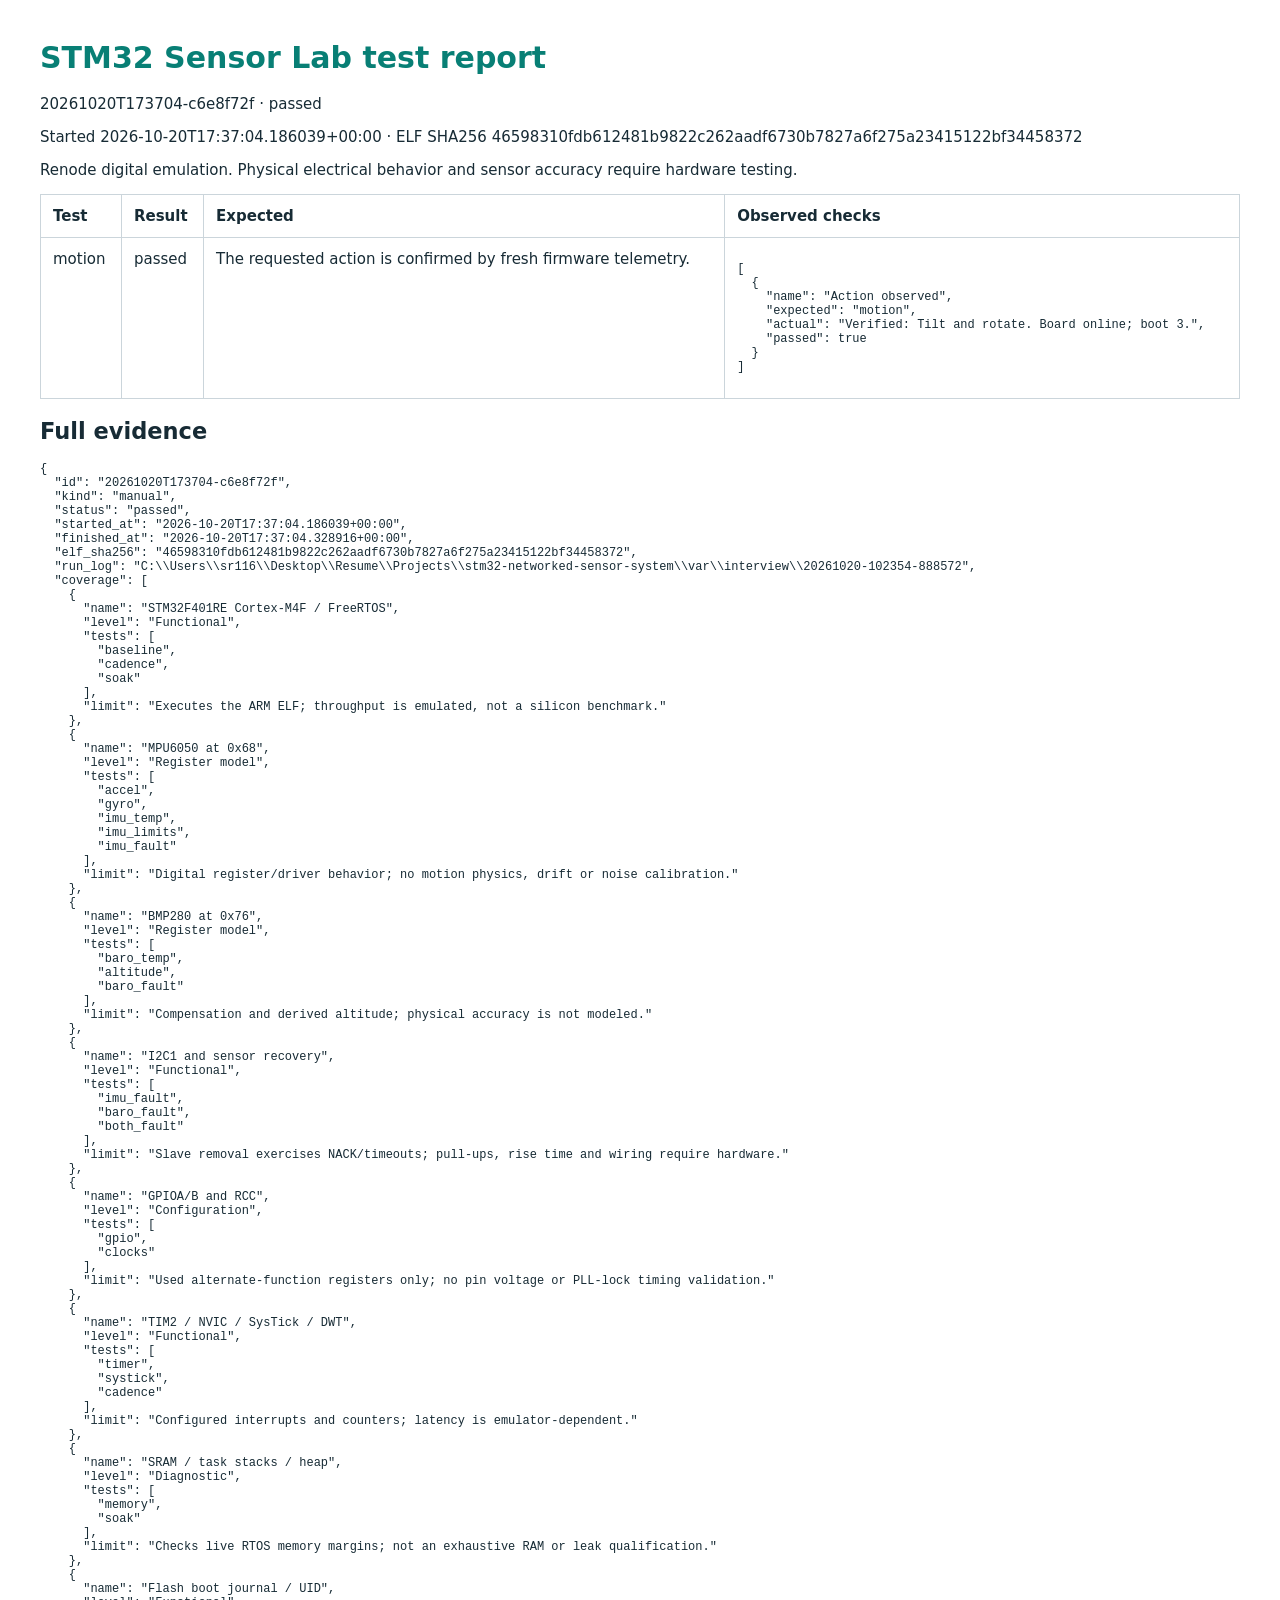
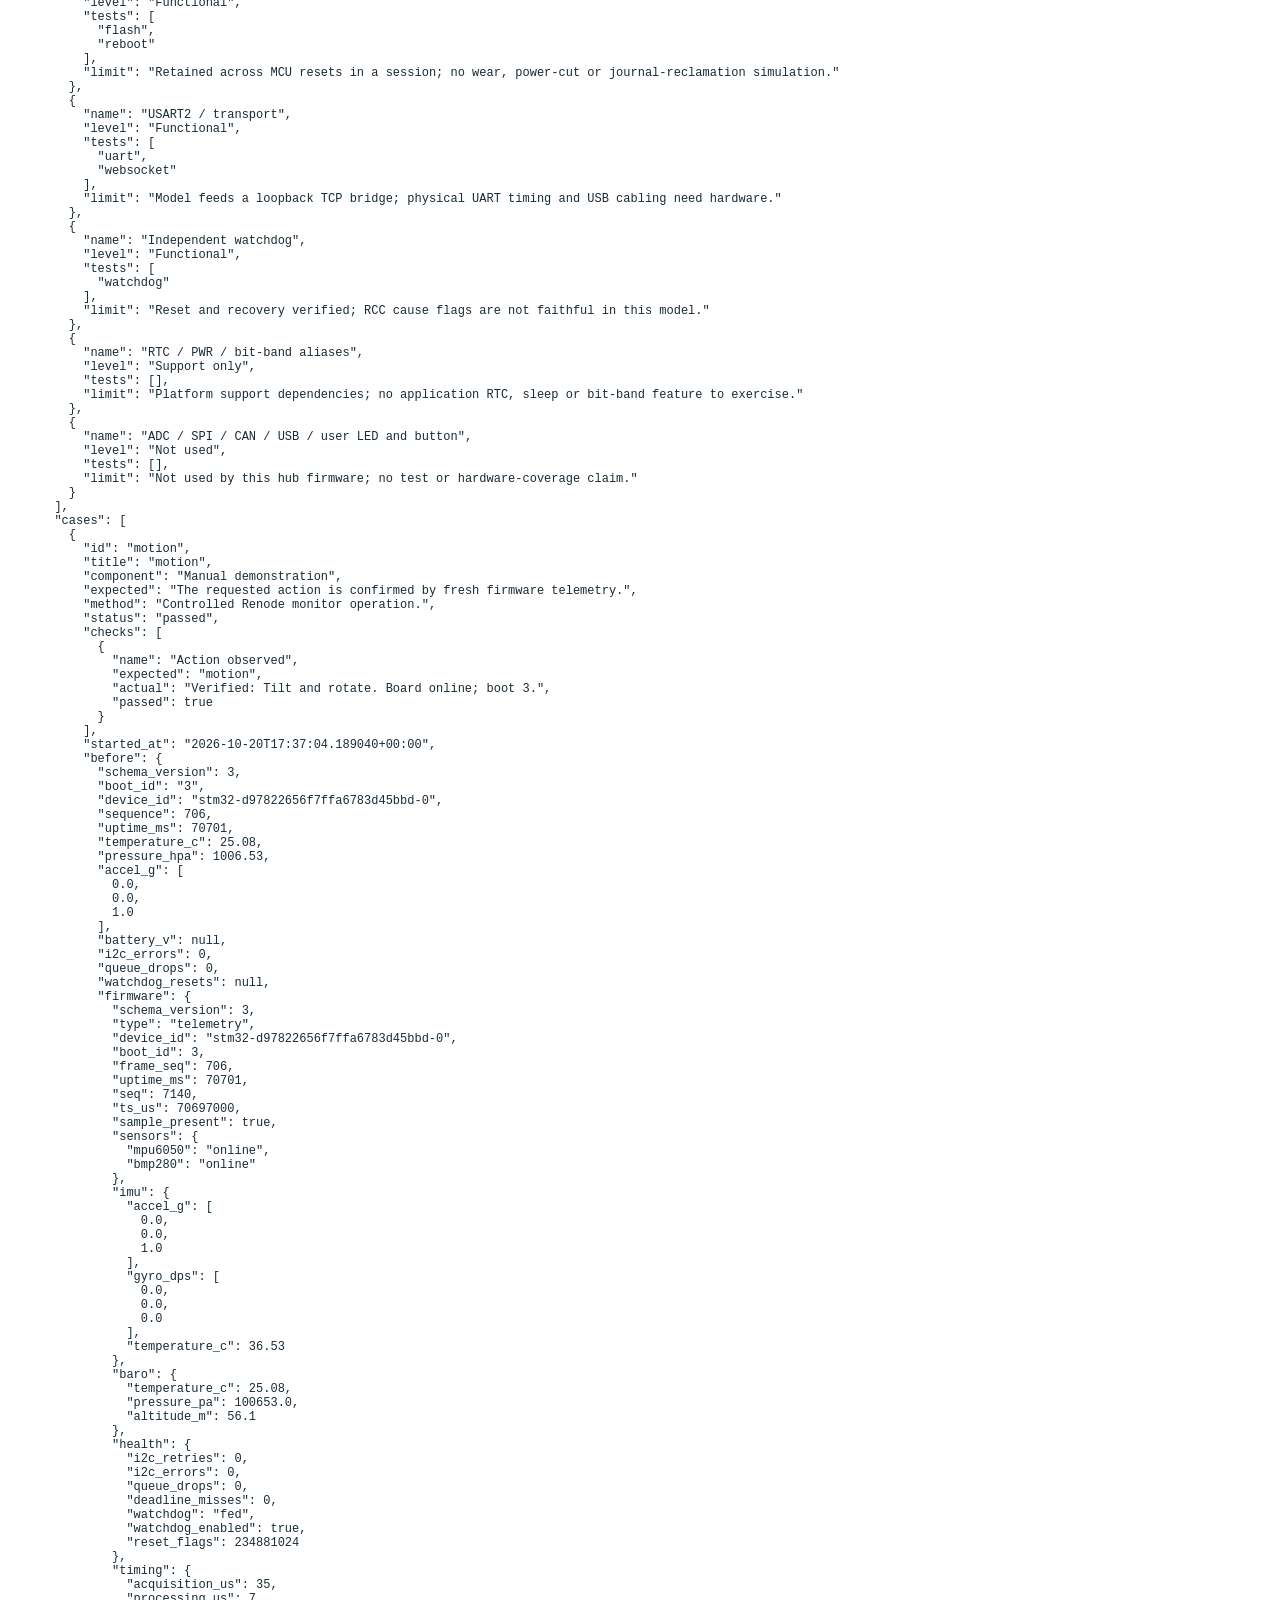
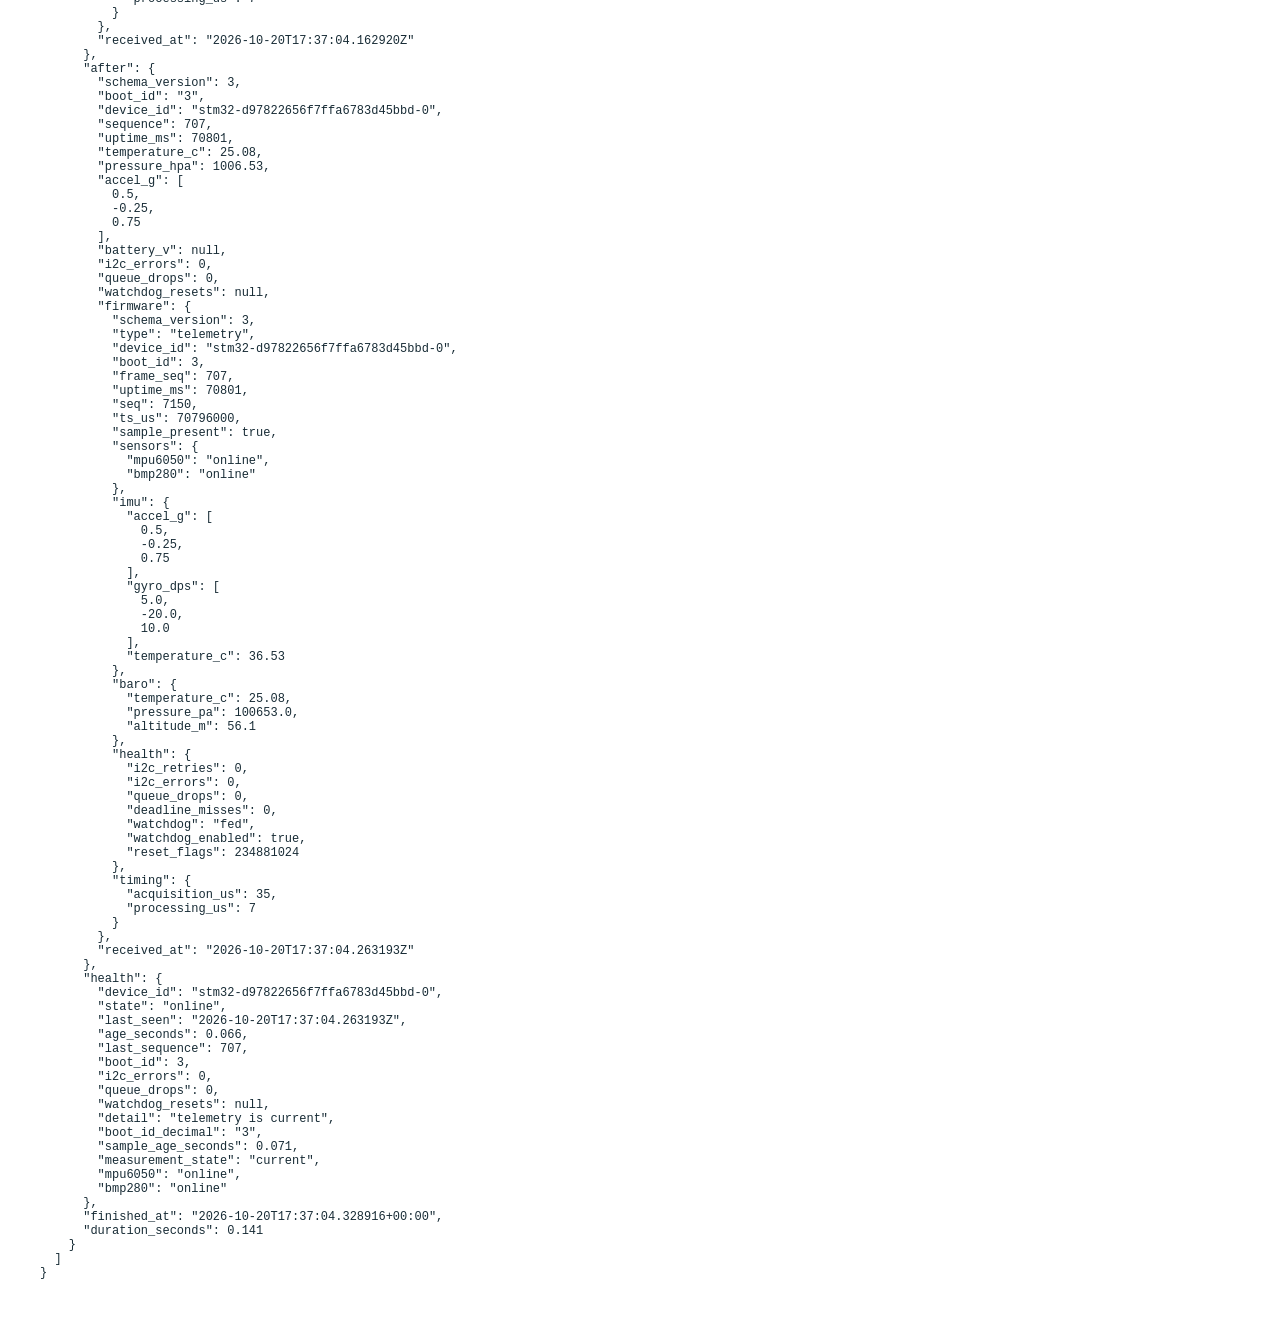
<file: docs/validation/acceleration-demo-20261020/acceleration.html>
<!doctype html><html lang="en"><meta charset="utf-8"><title>STM32 test report</title><style>body{font:15px system-ui;margin:40px;color:#172b35}table{border-collapse:collapse;width:100%}td,th{border:1px solid #cbd5db;padding:12px;text-align:left;vertical-align:top}pre{white-space:pre-wrap;font-size:12px}h1{color:#087f75}@media print{body{margin:0}tr{break-inside:avoid}}</style><h1>STM32 Sensor Lab test report</h1><p>20261020T173704-c6e8f72f · passed</p><p>Started 2026-10-20T17:37:04.186039+00:00 · ELF SHA256 46598310fdb612481b9822c262aadf6730b7827a6f275a23415122bf34458372</p><p>Renode digital emulation. Physical electrical behavior and sensor accuracy require hardware testing.</p><table><tr><th>Test</th><th>Result</th><th>Expected</th><th>Observed checks</th></tr><tr><td>motion</td><td>passed</td><td>The requested action is confirmed by fresh firmware telemetry.</td><td><pre>[
  {
    &quot;name&quot;: &quot;Action observed&quot;,
    &quot;expected&quot;: &quot;motion&quot;,
    &quot;actual&quot;: &quot;Verified: Tilt and rotate. Board online; boot 3.&quot;,
    &quot;passed&quot;: true
  }
]</pre></td></tr></table><h2>Full evidence</h2><pre>{
  &quot;id&quot;: &quot;20261020T173704-c6e8f72f&quot;,
  &quot;kind&quot;: &quot;manual&quot;,
  &quot;status&quot;: &quot;passed&quot;,
  &quot;started_at&quot;: &quot;2026-10-20T17:37:04.186039+00:00&quot;,
  &quot;finished_at&quot;: &quot;2026-10-20T17:37:04.328916+00:00&quot;,
  &quot;elf_sha256&quot;: &quot;46598310fdb612481b9822c262aadf6730b7827a6f275a23415122bf34458372&quot;,
  &quot;run_log&quot;: &quot;C:\\Users\\sr116\\Desktop\\Resume\\Projects\\stm32-networked-sensor-system\\var\\interview\\20261020-102354-888572&quot;,
  &quot;coverage&quot;: [
    {
      &quot;name&quot;: &quot;STM32F401RE Cortex-M4F / FreeRTOS&quot;,
      &quot;level&quot;: &quot;Functional&quot;,
      &quot;tests&quot;: [
        &quot;baseline&quot;,
        &quot;cadence&quot;,
        &quot;soak&quot;
      ],
      &quot;limit&quot;: &quot;Executes the ARM ELF; throughput is emulated, not a silicon benchmark.&quot;
    },
    {
      &quot;name&quot;: &quot;MPU6050 at 0x68&quot;,
      &quot;level&quot;: &quot;Register model&quot;,
      &quot;tests&quot;: [
        &quot;accel&quot;,
        &quot;gyro&quot;,
        &quot;imu_temp&quot;,
        &quot;imu_limits&quot;,
        &quot;imu_fault&quot;
      ],
      &quot;limit&quot;: &quot;Digital register/driver behavior; no motion physics, drift or noise calibration.&quot;
    },
    {
      &quot;name&quot;: &quot;BMP280 at 0x76&quot;,
      &quot;level&quot;: &quot;Register model&quot;,
      &quot;tests&quot;: [
        &quot;baro_temp&quot;,
        &quot;altitude&quot;,
        &quot;baro_fault&quot;
      ],
      &quot;limit&quot;: &quot;Compensation and derived altitude; physical accuracy is not modeled.&quot;
    },
    {
      &quot;name&quot;: &quot;I2C1 and sensor recovery&quot;,
      &quot;level&quot;: &quot;Functional&quot;,
      &quot;tests&quot;: [
        &quot;imu_fault&quot;,
        &quot;baro_fault&quot;,
        &quot;both_fault&quot;
      ],
      &quot;limit&quot;: &quot;Slave removal exercises NACK/timeouts; pull-ups, rise time and wiring require hardware.&quot;
    },
    {
      &quot;name&quot;: &quot;GPIOA/B and RCC&quot;,
      &quot;level&quot;: &quot;Configuration&quot;,
      &quot;tests&quot;: [
        &quot;gpio&quot;,
        &quot;clocks&quot;
      ],
      &quot;limit&quot;: &quot;Used alternate-function registers only; no pin voltage or PLL-lock timing validation.&quot;
    },
    {
      &quot;name&quot;: &quot;TIM2 / NVIC / SysTick / DWT&quot;,
      &quot;level&quot;: &quot;Functional&quot;,
      &quot;tests&quot;: [
        &quot;timer&quot;,
        &quot;systick&quot;,
        &quot;cadence&quot;
      ],
      &quot;limit&quot;: &quot;Configured interrupts and counters; latency is emulator-dependent.&quot;
    },
    {
      &quot;name&quot;: &quot;SRAM / task stacks / heap&quot;,
      &quot;level&quot;: &quot;Diagnostic&quot;,
      &quot;tests&quot;: [
        &quot;memory&quot;,
        &quot;soak&quot;
      ],
      &quot;limit&quot;: &quot;Checks live RTOS memory margins; not an exhaustive RAM or leak qualification.&quot;
    },
    {
      &quot;name&quot;: &quot;Flash boot journal / UID&quot;,
      &quot;level&quot;: &quot;Functional&quot;,
      &quot;tests&quot;: [
        &quot;flash&quot;,
        &quot;reboot&quot;
      ],
      &quot;limit&quot;: &quot;Retained across MCU resets in a session; no wear, power-cut or journal-reclamation simulation.&quot;
    },
    {
      &quot;name&quot;: &quot;USART2 / transport&quot;,
      &quot;level&quot;: &quot;Functional&quot;,
      &quot;tests&quot;: [
        &quot;uart&quot;,
        &quot;websocket&quot;
      ],
      &quot;limit&quot;: &quot;Model feeds a loopback TCP bridge; physical UART timing and USB cabling need hardware.&quot;
    },
    {
      &quot;name&quot;: &quot;Independent watchdog&quot;,
      &quot;level&quot;: &quot;Functional&quot;,
      &quot;tests&quot;: [
        &quot;watchdog&quot;
      ],
      &quot;limit&quot;: &quot;Reset and recovery verified; RCC cause flags are not faithful in this model.&quot;
    },
    {
      &quot;name&quot;: &quot;RTC / PWR / bit-band aliases&quot;,
      &quot;level&quot;: &quot;Support only&quot;,
      &quot;tests&quot;: [],
      &quot;limit&quot;: &quot;Platform support dependencies; no application RTC, sleep or bit-band feature to exercise.&quot;
    },
    {
      &quot;name&quot;: &quot;ADC / SPI / CAN / USB / user LED and button&quot;,
      &quot;level&quot;: &quot;Not used&quot;,
      &quot;tests&quot;: [],
      &quot;limit&quot;: &quot;Not used by this hub firmware; no test or hardware-coverage claim.&quot;
    }
  ],
  &quot;cases&quot;: [
    {
      &quot;id&quot;: &quot;motion&quot;,
      &quot;title&quot;: &quot;motion&quot;,
      &quot;component&quot;: &quot;Manual demonstration&quot;,
      &quot;expected&quot;: &quot;The requested action is confirmed by fresh firmware telemetry.&quot;,
      &quot;method&quot;: &quot;Controlled Renode monitor operation.&quot;,
      &quot;status&quot;: &quot;passed&quot;,
      &quot;checks&quot;: [
        {
          &quot;name&quot;: &quot;Action observed&quot;,
          &quot;expected&quot;: &quot;motion&quot;,
          &quot;actual&quot;: &quot;Verified: Tilt and rotate. Board online; boot 3.&quot;,
          &quot;passed&quot;: true
        }
      ],
      &quot;started_at&quot;: &quot;2026-10-20T17:37:04.189040+00:00&quot;,
      &quot;before&quot;: {
        &quot;schema_version&quot;: 3,
        &quot;boot_id&quot;: &quot;3&quot;,
        &quot;device_id&quot;: &quot;stm32-d97822656f7ffa6783d45bbd-0&quot;,
        &quot;sequence&quot;: 706,
        &quot;uptime_ms&quot;: 70701,
        &quot;temperature_c&quot;: 25.08,
        &quot;pressure_hpa&quot;: 1006.53,
        &quot;accel_g&quot;: [
          0.0,
          0.0,
          1.0
        ],
        &quot;battery_v&quot;: null,
        &quot;i2c_errors&quot;: 0,
        &quot;queue_drops&quot;: 0,
        &quot;watchdog_resets&quot;: null,
        &quot;firmware&quot;: {
          &quot;schema_version&quot;: 3,
          &quot;type&quot;: &quot;telemetry&quot;,
          &quot;device_id&quot;: &quot;stm32-d97822656f7ffa6783d45bbd-0&quot;,
          &quot;boot_id&quot;: 3,
          &quot;frame_seq&quot;: 706,
          &quot;uptime_ms&quot;: 70701,
          &quot;seq&quot;: 7140,
          &quot;ts_us&quot;: 70697000,
          &quot;sample_present&quot;: true,
          &quot;sensors&quot;: {
            &quot;mpu6050&quot;: &quot;online&quot;,
            &quot;bmp280&quot;: &quot;online&quot;
          },
          &quot;imu&quot;: {
            &quot;accel_g&quot;: [
              0.0,
              0.0,
              1.0
            ],
            &quot;gyro_dps&quot;: [
              0.0,
              0.0,
              0.0
            ],
            &quot;temperature_c&quot;: 36.53
          },
          &quot;baro&quot;: {
            &quot;temperature_c&quot;: 25.08,
            &quot;pressure_pa&quot;: 100653.0,
            &quot;altitude_m&quot;: 56.1
          },
          &quot;health&quot;: {
            &quot;i2c_retries&quot;: 0,
            &quot;i2c_errors&quot;: 0,
            &quot;queue_drops&quot;: 0,
            &quot;deadline_misses&quot;: 0,
            &quot;watchdog&quot;: &quot;fed&quot;,
            &quot;watchdog_enabled&quot;: true,
            &quot;reset_flags&quot;: 234881024
          },
          &quot;timing&quot;: {
            &quot;acquisition_us&quot;: 35,
            &quot;processing_us&quot;: 7
          }
        },
        &quot;received_at&quot;: &quot;2026-10-20T17:37:04.162920Z&quot;
      },
      &quot;after&quot;: {
        &quot;schema_version&quot;: 3,
        &quot;boot_id&quot;: &quot;3&quot;,
        &quot;device_id&quot;: &quot;stm32-d97822656f7ffa6783d45bbd-0&quot;,
        &quot;sequence&quot;: 707,
        &quot;uptime_ms&quot;: 70801,
        &quot;temperature_c&quot;: 25.08,
        &quot;pressure_hpa&quot;: 1006.53,
        &quot;accel_g&quot;: [
          0.5,
          -0.25,
          0.75
        ],
        &quot;battery_v&quot;: null,
        &quot;i2c_errors&quot;: 0,
        &quot;queue_drops&quot;: 0,
        &quot;watchdog_resets&quot;: null,
        &quot;firmware&quot;: {
          &quot;schema_version&quot;: 3,
          &quot;type&quot;: &quot;telemetry&quot;,
          &quot;device_id&quot;: &quot;stm32-d97822656f7ffa6783d45bbd-0&quot;,
          &quot;boot_id&quot;: 3,
          &quot;frame_seq&quot;: 707,
          &quot;uptime_ms&quot;: 70801,
          &quot;seq&quot;: 7150,
          &quot;ts_us&quot;: 70796000,
          &quot;sample_present&quot;: true,
          &quot;sensors&quot;: {
            &quot;mpu6050&quot;: &quot;online&quot;,
            &quot;bmp280&quot;: &quot;online&quot;
          },
          &quot;imu&quot;: {
            &quot;accel_g&quot;: [
              0.5,
              -0.25,
              0.75
            ],
            &quot;gyro_dps&quot;: [
              5.0,
              -20.0,
              10.0
            ],
            &quot;temperature_c&quot;: 36.53
          },
          &quot;baro&quot;: {
            &quot;temperature_c&quot;: 25.08,
            &quot;pressure_pa&quot;: 100653.0,
            &quot;altitude_m&quot;: 56.1
          },
          &quot;health&quot;: {
            &quot;i2c_retries&quot;: 0,
            &quot;i2c_errors&quot;: 0,
            &quot;queue_drops&quot;: 0,
            &quot;deadline_misses&quot;: 0,
            &quot;watchdog&quot;: &quot;fed&quot;,
            &quot;watchdog_enabled&quot;: true,
            &quot;reset_flags&quot;: 234881024
          },
          &quot;timing&quot;: {
            &quot;acquisition_us&quot;: 35,
            &quot;processing_us&quot;: 7
          }
        },
        &quot;received_at&quot;: &quot;2026-10-20T17:37:04.263193Z&quot;
      },
      &quot;health&quot;: {
        &quot;device_id&quot;: &quot;stm32-d97822656f7ffa6783d45bbd-0&quot;,
        &quot;state&quot;: &quot;online&quot;,
        &quot;last_seen&quot;: &quot;2026-10-20T17:37:04.263193Z&quot;,
        &quot;age_seconds&quot;: 0.066,
        &quot;last_sequence&quot;: 707,
        &quot;boot_id&quot;: 3,
        &quot;i2c_errors&quot;: 0,
        &quot;queue_drops&quot;: 0,
        &quot;watchdog_resets&quot;: null,
        &quot;detail&quot;: &quot;telemetry is current&quot;,
        &quot;boot_id_decimal&quot;: &quot;3&quot;,
        &quot;sample_age_seconds&quot;: 0.071,
        &quot;measurement_state&quot;: &quot;current&quot;,
        &quot;mpu6050&quot;: &quot;online&quot;,
        &quot;bmp280&quot;: &quot;online&quot;
      },
      &quot;finished_at&quot;: &quot;2026-10-20T17:37:04.328916+00:00&quot;,
      &quot;duration_seconds&quot;: 0.141
    }
  ]
}</pre></html>
</file>
